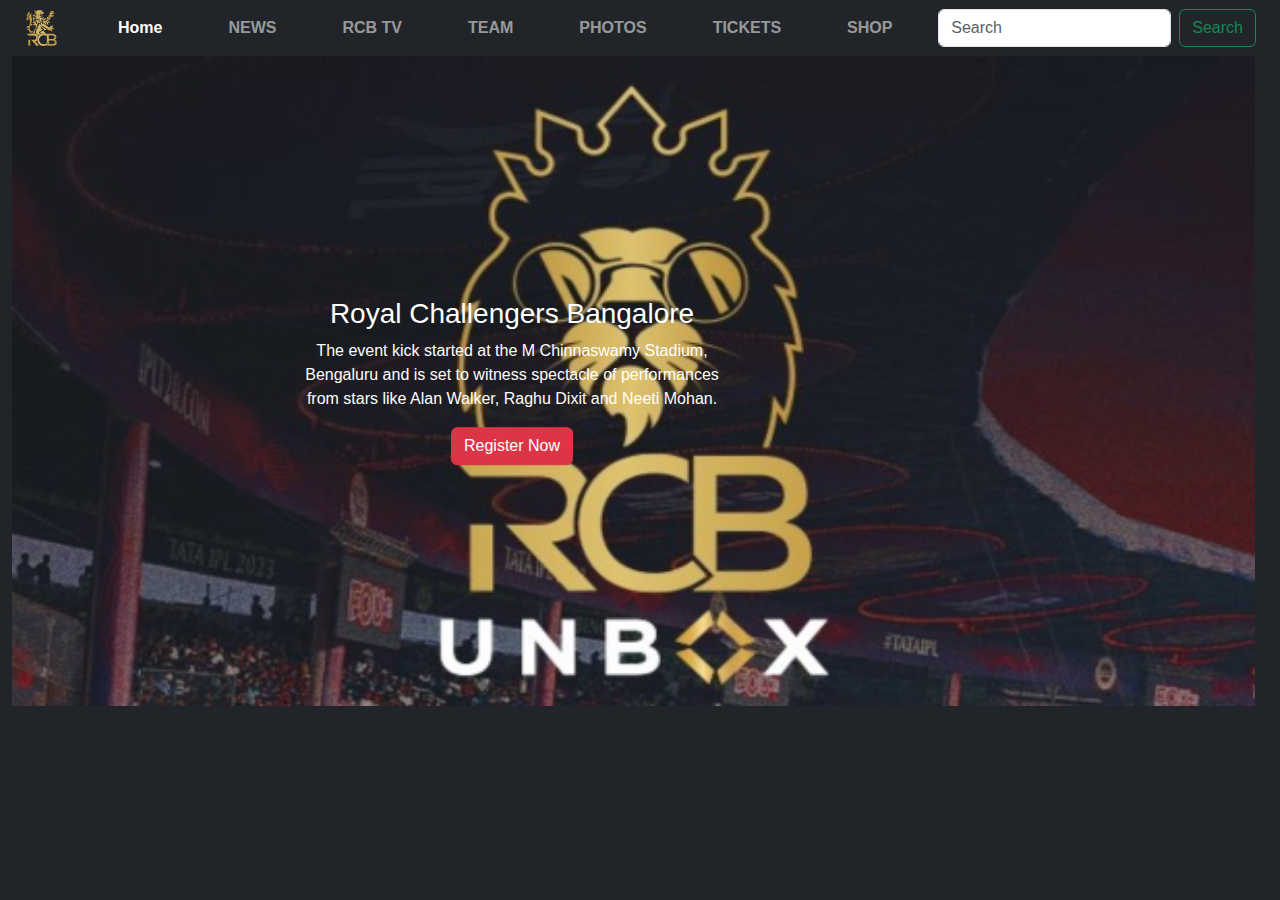
<file: public/index.html>
<!DOCTYPE html>
<html lang="en">
<head>
    <meta charset="UTF-8">
    <meta http-equiv="X-UA-Compatible" content="IE=edge">
    <meta name="viewport" content="width=device-width, initial-scale=1.0">
    <title>Document</title>
   <link href="https://cdn.jsdelivr.net/npm/bootstrap@5.3.3/dist/css/bootstrap.min.css" rel="stylesheet" integrity="sha384-QWTKZyjpPEjISv5WaRU9OFeRpok6YctnYmDr5pNlyT2bRjXh0JMhjY6hW+ALEwIH" crossorigin="anonymous">
   <link rel="stylesheet" href="https://cdn.jsdelivr.net/npm/bootstrap-icons@1.11.3/font/bootstrap-icons.min.css">
    <link rel="stylesheet" href="../src/style.css">
</head>
<body class="container-fluid bg-dark">
    <nav class="navbar navbar-expand-lg navbar-dark bg-dark">
        <div class="container-fluid">
          <img class="logo-image" src="../src/rcb-logo-new.png" alt="logo-image">
          <button class="navbar-toggler" type="button" data-bs-toggle="collapse" data-bs-target="#navbarTogglerDemo02" aria-controls="navbarTogglerDemo02" aria-expanded="false" aria-label="Toggle navigation">
            <span class="navbar-toggler-icon"></span>
          </button>
          <div class="collapse navbar-collapse" id="navbarTogglerDemo02">
            <ul class="navbar-nav me-auto mb-2 mb-lg-0">
              <li class="nav-item">
                <a class="nav-link active" aria-current="page" href="#">Home</a>
              </li>
              <li class="nav-item">
                <a class="nav-link" href="#">NEWS</a>
              </li>
              <li class="nav-item">
                <a class="nav-link" href="#">RCB TV</a>
              </li>
              <li class="nav-item">
                <a class="nav-link" href="#">TEAM</a>
              </li>
              <li class="nav-item">
                <a class="nav-link" href="#">PHOTOS</a>
              </li>
              <li class="nav-item">
                <a class="nav-link" href="#">TICKETS</a>
              </li>
              <li class="nav-item">
                <a class="nav-link" href="#">SHOP</a>
              </li>
            </ul>
            <form class="d-flex">
              <input class="form-control me-2" type="search" placeholder="Search" aria-label="Search">
              <button class="btn btn-outline-success" type="submit">Search</button>
            </form>
          </div>
        </div>
    </nav>

    <section>
        <main>
            <div class="row position-relative">
                <img src="../src/unbox.jpg" class="banner" alt="">
                <div class="col text-overlay align-content-between">
                    <h3>Royal Challengers Bangalore</h3>
                    <p style="text-align: center;">
                        The event kick started at the M Chinnaswamy Stadium,<br>
                         Bengaluru and is set to witness spectacle of performances <br>
                         from stars like Alan Walker, Raghu Dixit and Neeti Mohan.
                    </p>
                    <button class=" btn btn-danger"><a href="./Register.html" style="all:unset">Register Now</a></button>
                </div>
            </div>
        </main>   
    </section>
    
    
</body>

<script src="https://cdn.jsdelivr.net/npm/bootstrap@5.3.3/dist/js/bootstrap.bundle.min.js" integrity="sha384-YvpcrYf0tY3lHB60NNkmXc5s9fDVZLESaAA55NDzOxhy9GkcIdslK1eN7N6jIeHz" crossorigin="anonymous"></script>
</html>
</file>
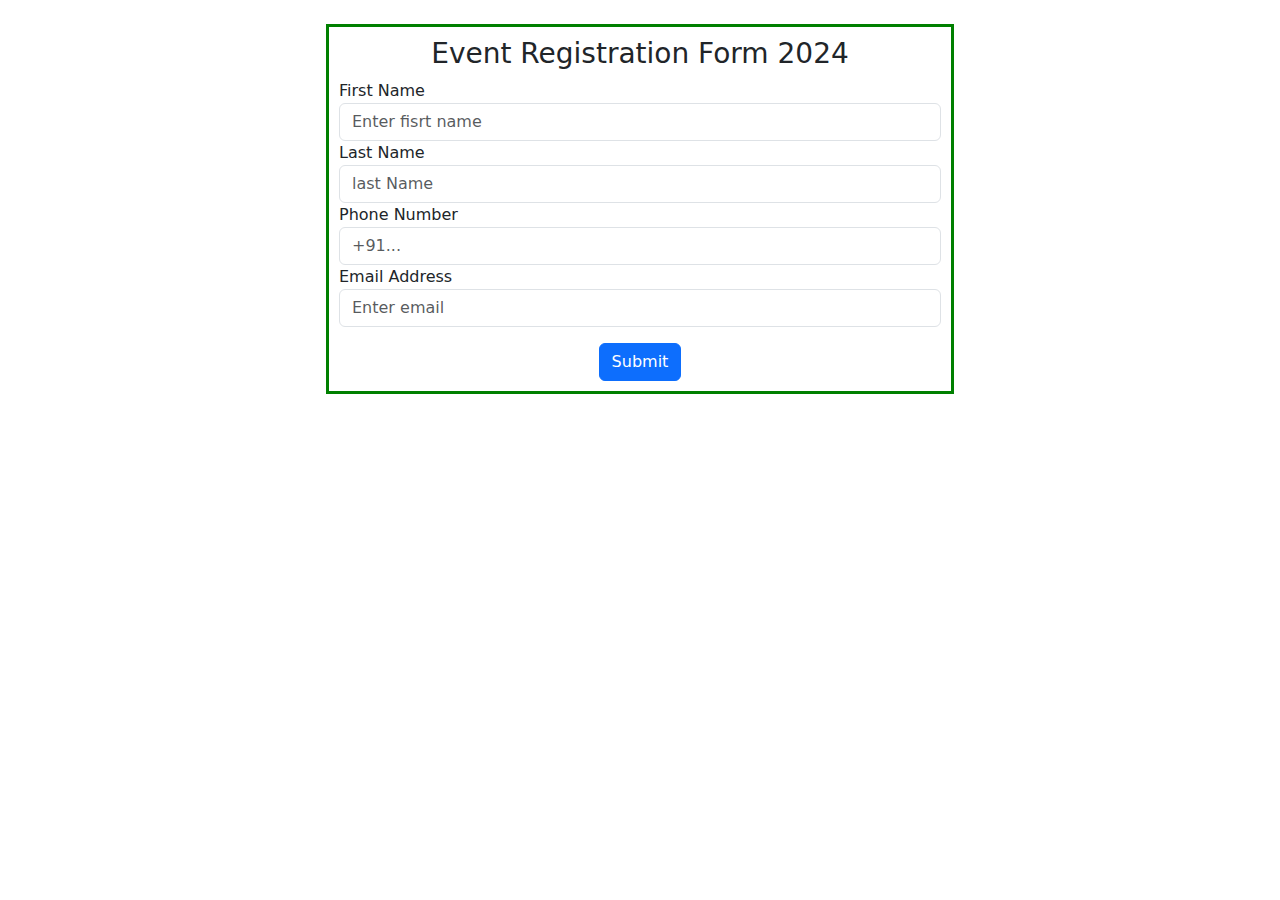
<file: public/Register.html>
<!DOCTYPE html>
<html lang="en">
<head>
    <meta charset="UTF-8">
    <meta http-equiv="X-UA-Compatible" content="IE=edge">
    <meta name="viewport" content="width=device-width, initial-scale=1.0">
    <title>Document</title>
    <link href="https://cdn.jsdelivr.net/npm/bootstrap@5.3.3/dist/css/bootstrap.min.css" rel="stylesheet" integrity="sha384-QWTKZyjpPEjISv5WaRU9OFeRpok6YctnYmDr5pNlyT2bRjXh0JMhjY6hW+ALEwIH" crossorigin="anonymous">
    <link rel="stylesheet" href="https://cdn.jsdelivr.net/npm/bootstrap-icons@1.11.3/font/bootstrap-icons.min.css">
     <style>
    .form {
        margin: auto;
        width: 50%;
        border: 3px solid green;
        padding: 10px;
      }
    .form label {
        text-align: left;
        display: block;
      }
   </style>
</head>
<body class="container-fluid">
  <center>
    <form class="form mt-4">
        <h3>Event Registration Form 2024</h3>
        <div class="form-group">
          <label for="exampleInputEmail1">First Name</label>
          <input type="email" class="form-control w-100" id="exampleInputEmail1" aria-describedby="emailHelp"  placeholder="Enter fisrt name">
        </div>
        <div class="form-group">
            <label for="exampleInputEmail1">Last Name</label>
            <input type="email" class="form-control w-100" id="exampleInputEmail1" aria-describedby="emailHelp"  placeholder="last Name">
          </div>
        <div class="form-group">
          <label for="exampleInputPassword1" >Phone Number</label>
          <input type="password" class="form-control w-100" id="exampleInputPassword1" placeholder="+91...">
        </div>

        <div class="form-group">
            <label for="exampleInputEmail1">Email Address</label>
            <input type="email" class="form-control w-100" id="exampleInputEmail1" aria-describedby="emailHelp"  placeholder="Enter email">
          </div>
        
        <button type="submit" class="btn btn-primary mt-3">Submit</button>
      </form>
  </center>

</body>
</html>
</file>
<file: src/style.css>
*{
    font-family: 'Poppins', sans-serif;

}

.logo-image{
    object-fit: cover;
    height: 36px;
    width: 36px;
}

a{
    font-size: 25px;
}

#navbarTogglerDemo02 a{
    
    font-weight: bold;
    margin-left: 50px;
}

main img{

    background-size: cover;
}




.text-overlay {
    position: absolute;
    top: 50%;
    left: 40%;
    transform: translate(-50%, -50%);
    color: white;
    text-align: center;
}

.banner {
    height: 650px;
    width: 99vw;
    position: relative; /* Ensure the container is relative for absolute positioning of text */
}
</file>
